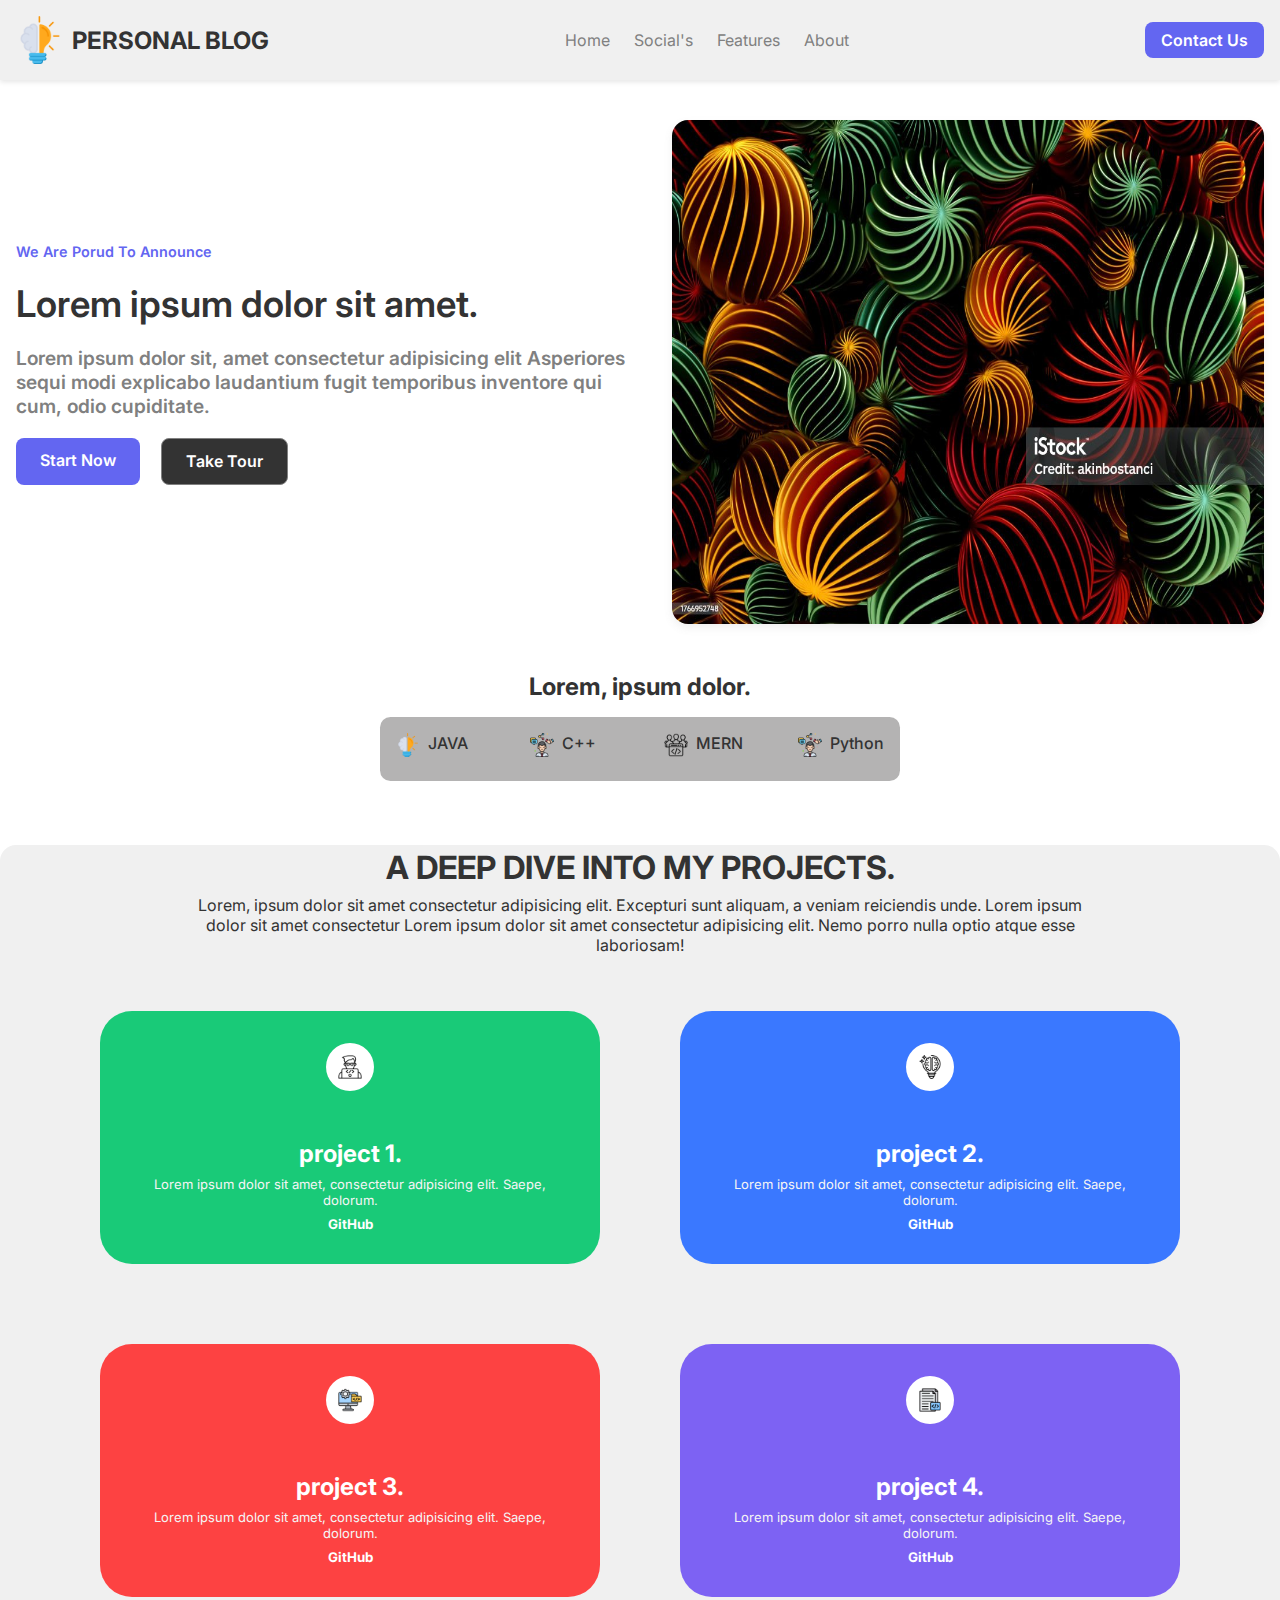
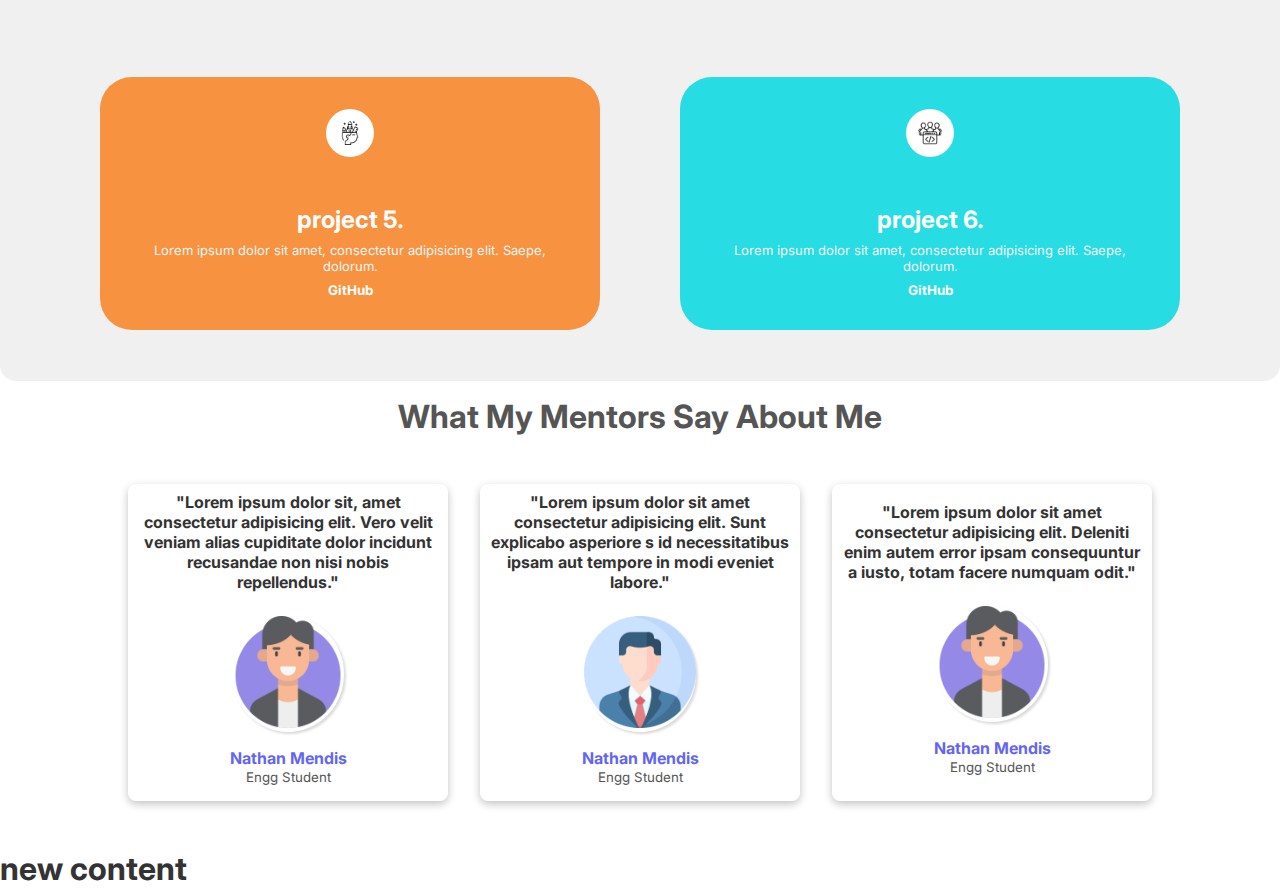
<file: index.html>
<!DOCTYPE html>
<html lang="en">
<head>
    <meta charset="UTF-8">
    <meta name="viewport" content="width=device-width, initial-scale=1.0">
    <title>Document</title>
    <link rel="stylesheet" href="styles.css">
    <style>
       
    </style>
</head>
<body>
    <div class="header">
          <header class="header-content">
               <a href="index.html" class="logo">
                <img src="./images/skill.png" alt="LOGO IMAGE" class="logo-icon">
                <span   class="logo-text">PERSONAL BLOG</span>
            </a>
            <nav class="nav">
                <a href="index.html"class="nav-link">Home</a>
                <a href="socials.html"class="nav-link">Social's</a>
                <a href="#Features"class="nav-link">Features</a>
                <a href="#About" class="nav-link">About</a>
                
            </nav>
            <a href="contact.html" class="contact-btn">Contact Us</a>
            <button class="menu-btn">
            <img src="./images/menu-bar.png" alt="menu-button" class="menu-icon">
      </button>  
        </header>
          
    </div>
    <div class="content">
        <section class="main-section">
            <div class="content-left">
                <p class="section-heading"> We Are Porud To Announce</p>
                <h1 class="section-heading1">Lorem ipsum dolor sit amet.</h1>
                <p class="section-descrtiption">Lorem ipsum dolor sit, amet consectetur adipisicing elit Asperiores
                     sequi modi explicabo laudantium fugit temporibus inventore qui cum, odio cupiditate.</p>
                <div class="button-group">
                     <a href="#start" class="start-button"> Start Now</a>
                     <a href="#tour" class="tour-button">Take Tour</a>
                </div>
            </div>
            <div class="content-right">
                <div class="image-container">
                    <img  class="section-image" src="./images/content_img1.jpg" alt="image">
                </div>
                </div>
        </section>
       
    </div>
    <div class="skills-container">
        
            <h2>Lorem, ipsum dolor.</h2>
            <div class="skill-grid">
                    <div class="skill-logo">
                         <img src="./images/skill.png" alt="HTML" class="skill-logo1">
                         <span class="skill-span">JAVA</span>
                     </div>
                     <div class="skill-logo">
                         <img src="./images/soft-skills.png" alt="HTML" class="skill-logo1">
                         <span class="skill-span">C++</span>
                      </div>
                     <div class="skill-logo">
                              <img src="./images/teams.png" alt="HTML" class="skill-logo1">
                            <span class="skill-span">MERN</span>
                      </div>
                      <div class="skill-logo">
                            <img src="./images/soft-skills.png" alt="HTML" class="skill-logo1">
                             <span class="skill-span">Python</span>
                     </div>          
                            </div>
                
             </div>
              
    </div>
     <div class="feature-container">
        <div class="feature-content">
             <div class="main-info">
                <h1 class="main-heading">A DEEP DIVE INTO MY PROJECTS.</h1>
             
                <p class="main-para">Lorem, ipsum dolor sit amet consectetur adipisicing elit. Excepturi sunt aliquam, a veniam reiciendis unde.
                Lorem ipsum dolor sit amet consectetur Lorem ipsum dolor sit amet consectetur adipisicing elit. Nemo porro nulla optio atque esse laboriosam!
            </p> 
            </div>
            <div class="feature-grid">
                            <!-- card 1 -->
                             
                          <div class="feature-card">
                            <div class="icon-container">
                            <img src="./images/coding.png" alt="img" class="card-icon">
                            </div>
                            <div class="feature-info">
                                <div class="feature-title">
                                        <p>project 1.</p>
                                </div>
                                <div class="featuren-desc">
                                    <p>Lorem ipsum dolor sit amet, consectetur adipisicing elit. Saepe, dolorum. </p>
                                </div>
                                <a href="#project3" class="feature-link">GitHub</a>
                            </div>
                          </div>
                     
                          <!-- card 2 -->
                       
                          <div class="feature-card">
                                 <div class="icon-container">
                                     <img src="./images/creativity (1).png" alt="img" class="card-icon">
                                 </div>
                                 <div class="feature-info">
                                     <div class="feature-title">
                                        <p>project 2.</p>
                                    </div>
                                     <div class="featuren-desc">
                                         <p>Lorem ipsum dolor sit amet, consectetur adipisicing elit. Saepe, dolorum. </p>
                                    </div>
                                    <a href="#project3" class="feature-link">GitHub</a>
                                </div>
                          </div>
                     
                          <!-- card 3 -->
                          
                          <div class="feature-card">
                                 <div class="icon-container">
                                     <img src="./images/software.png" alt="img" class="card-icon">
                                 </div>
                                 <div class="feature-info">
                                     <div class="feature-title">
                                          <p>project 3.</p>
                                     </div>
                                    <div class="featuren-desc">
                                        <p>Lorem ipsum dolor sit amet, consectetur adipisicing elit. Saepe, dolorum. </p>
                                      </div>
                                      <a href="#project3" class="feature-link">GitHub</a>
                                 </div>
                          </div>
                          
                          <!-- card 4 -->
                          <div class="feature-card">
                                 <div class="icon-container">
                                     <img src="./images/source-code.png" alt="img" class="card-icon">
                                 </div>
                                <div class="feature-info">
                                     <div class="feature-title">
                                        <p>project 4.</p>
                                      </div>
                                     <div class="featuren-desc">
                                        <p>Lorem ipsum dolor sit amet, consectetur adipisicing elit. Saepe, dolorum. </p>
                                     </div>
                                     <a href="#project3" class="feature-link">GitHub</a>
                              </div>
                          </div>
                          <!-- card 5 -->
                          <div class="feature-card">
                                <div class="icon-container">
                                     <img src="./images/creativity.png" alt="img" class="card-icon">
                                </div>
                                    <div class="feature-info">
                                         <div class="feature-title">
                                            <p>project 5.</p>
                                         </div>
                                <div class="featuren-desc">
                                    <p>Lorem ipsum dolor sit amet, consectetur adipisicing elit. Saepe, dolorum. </p>
                                </div>
                                <a href="#project3" class="feature-link">GitHub</a>
                            </div>
                          </div>
                          <!-- card 6 -->
                          <div class="feature-card">
                            <div class="icon-container">
                            <img src="./images/teams.png" alt="img" class="card-icon">
                            </div>
                            <div class="feature-info">
                                <div class="feature-title">
                                        <p>project 6.</p>
                                </div>
                                <div class="featuren-desc">
                                    <p>Lorem ipsum dolor sit amet, consectetur adipisicing elit. Saepe, dolorum. </p>
                                </div>
                                <a href="#project3" class="feature-link">GitHub</a>
                            </div>
                          </div>
                         

                            
            </div>
        </div>
     </div>
     <div class="testimonial-container">
            <div class="testimonial-content">
                <div class="testimonail-header">
                    <h1>What My Mentors Say About Me</h1>
                </div>
            <div class="testimoanial-cards">
                        <!-- CARD 1 -->
                    <div class="testimonail-card">
                        <p class="testimonal-para">"Lorem ipsum dolor sit, amet consectetur adipisicing elit. Vero velit veniam
                             alias cupiditate dolor incidunt
                             recusandae non nisi nobis repellendus."</p>
                        <div class="testimonial-img-container">
                            <img src="./images/bussiness-man.png" class="testimonail-img" alt="img">
                        </div>
                        <p class="testimonial-name"> Nathan Mendis</p>
                        <p class="testimoanial-dsg">Engg Student</p>


                    </div>
                    <!-- CARD 2 -->
                    
                        <div class="testimonail-card">
                            <p class="testimonal-para">"Lorem ipsum dolor sit amet consectetur adipisicing elit. Sunt explicabo asperiore
                                s id necessitatibus ipsam aut
                                 tempore in modi eveniet labore."</p>
                            <div class="testimonial-img-container">
                                <img src="./images/profile.png" class="testimonail-img" alt="img">
                            </div>
                            <p class="testimonial-name"> Nathan Mendis</p>
                            <p class="testimoanial-dsg">Engg Student</p>
                        </div>
                   
                    <!-- CARD 3 -->
                   
                        <div class="testimonail-card">
                            <p class="testimonal-para">"Lorem ipsum dolor sit amet consectetur adipisicing elit. Deleniti 
                                enim autem error ipsam
                                 consequuntur a iusto, totam facere numquam odit."</p>
                            <div class="testimonial-img-container">
                                <img src="./images/bussiness-man.png" class="testimonail-img" alt="img" class="testimonail-img">
                            </div>
                            <p class="testimonial-name"> Nathan Mendis</p>
                            <p class="testimoanial-dsg">Engg Student</p>
                    </div>
                    
            </div>

     </div>
     <div class="div">
        <h1>new content</h1>
     </div>
</body>
</html>
</file>
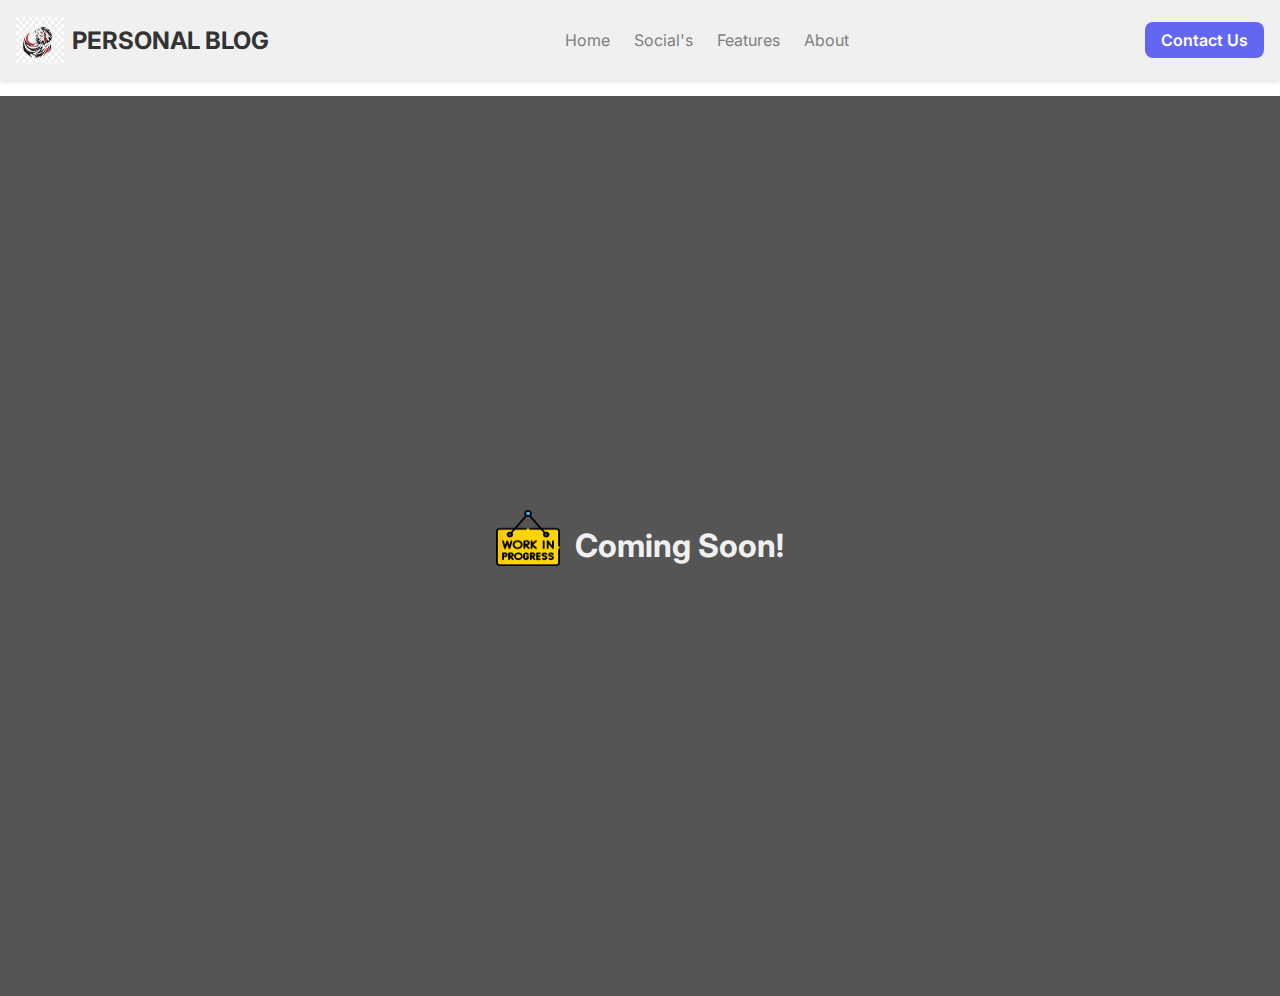
<file: contact.html>
<!DOCTYPE html>
<html lang="en">
<head>
    <meta charset="UTF-8">
    <meta name="viewport" content="width=device-width, initial-scale=1.0">
    <title>contact</title>
    <link rel="stylesheet" href="styles.css">
</head>
<body>
    <div class="header">
        <header class="header-content">
             <a href="index.html" class="logo">
              <img src="./images/logo.jpg" alt="LOGO IMAGE" class="logo-icon">
              <span   class="logo-text">PERSONAL BLOG</span>
          </a>
          <nav class="nav">
              <a href="index.html"class="nav-link">Home</a>
              <a href="socials.html"class="nav-link">Social's</a>
              <a href="#Features"class="nav-link">Features</a>
              <a href="#About" class="nav-link">About</a>
              
          </nav>
          <a href="contact.html" class="contact-btn">Contact Us</a>
          <button class="menu-btn">
          <img src="./images/menu-bar.png" alt="menu-button" class="menu-icon">
    </button>  
      </header>
        
  </div>
<div class="coming-soon-content">
    <div class="coming-soon">
    <img src="images/work-in-progress.png" alt="altpng" class="coming-soon-png">
    <h1 class="coming-soon-txt" >Coming Soon!</h1>
    
    </div>
</div>     

</body>
</html>
</file>
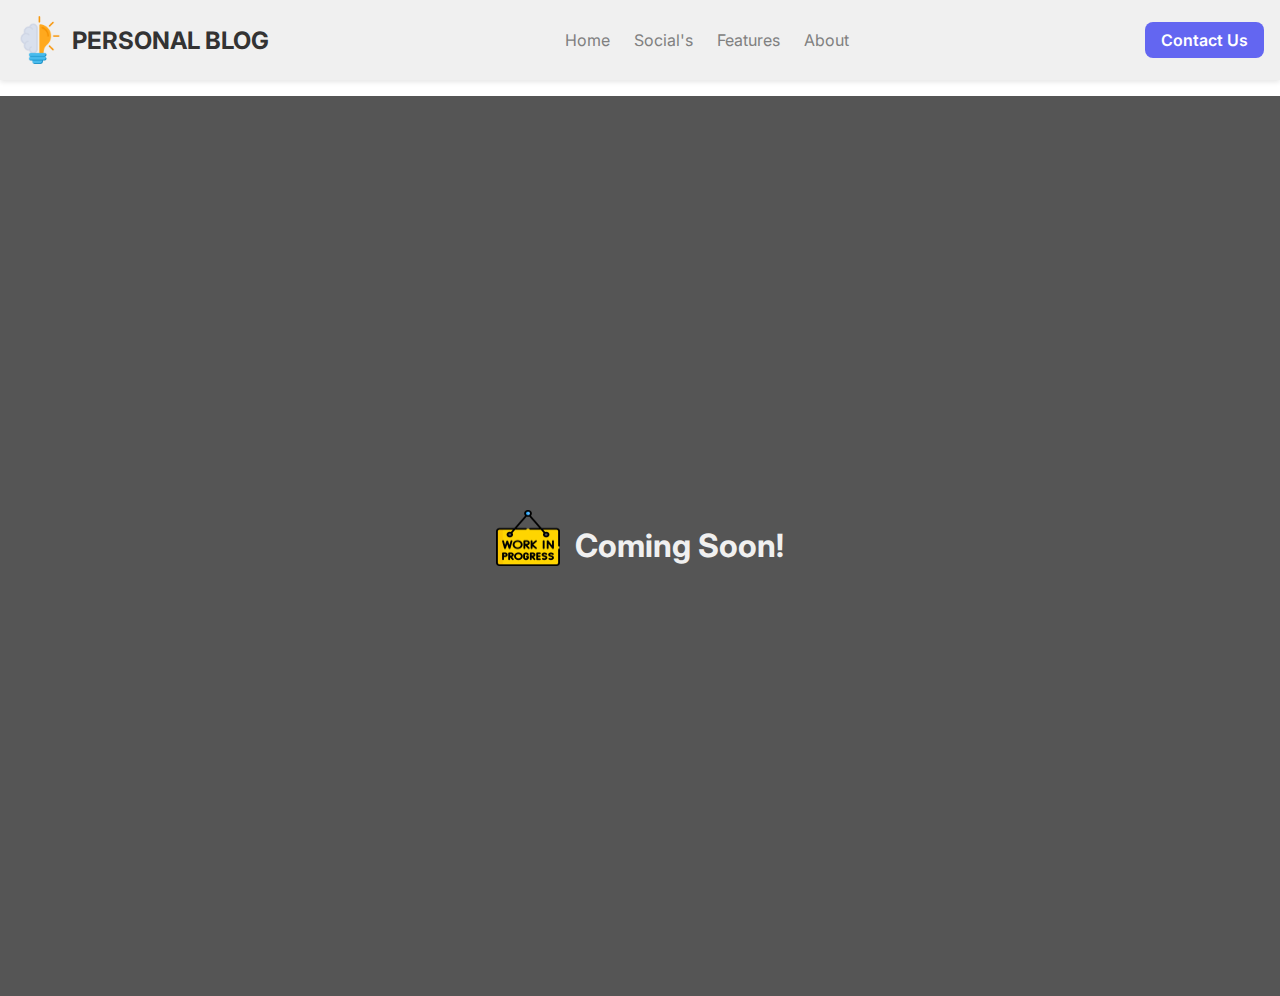
<file: socials.html>
<!DOCTYPE html>
<html lang="en">
<head>
    <meta charset="UTF-8">
    <meta name="viewport" content="width=device-width, initial-scale=1.0">
    <title>Scoials</title>
    <link rel="stylesheet" href="styles.css">
</head>
<body>
    <div class="header">
        <header class="header-content">
             <a href="index.html" class="logo">
              <img src="./images/skill.png" alt="LOGO IMAGE" class="logo-icon">
              <span   class="logo-text">PERSONAL BLOG</span>
          </a>
          <nav class="nav">
              <a href="index.html"class="nav-link">Home</a>
              <a href="socials.html"class="nav-link">Social's</a>
              <a href="#Features"class="nav-link">Features</a>
              <a href="#About" class="nav-link">About</a>
              
          </nav>
          <a href="contact.html" class="contact-btn">Contact Us</a>
          <button class="menu-btn">
          <img src="./images/menu-bar.png" alt="menu-button" class="menu-icon">
    </button>  
      </header>
        
  </div>
  <div class="coming-soon-content">
    <div class="coming-soon">
    <img src="images/work-in-progress.png" alt="altpng" class="coming-soon-png">
    <h1 class="coming-soon-txt" >Coming Soon!</h1>
    
    </div>
</div>   
</body>
</html>
</file>
<file: styles.css>
@import url('https://fonts.googleapis.com/css2?family=Inter:wght@100;200;400;500;600;700&display=swap');

:root {
    --primary-color: #6366F1;
    --accent-color: #3f83f8;
    --text-color: #333333;
    --link-color: #2563eb;
    --background-color: #ffffff;
    --light-gray: #f0f0f0;
    --gray: #808080;
    --dark-gray: #555;
}

* {
    margin: 0;
    padding: 0;
    font-family: 'Inter', Arial, sans-serif;
    text-decoration: none;
    box-sizing: border-box;
}

body {
    background-color: var(--background-color);
    color: var(--text-color);
}

/* Header Section */
.header {
    background-color: var(--light-gray);
    box-shadow: 0 2px 5px rgba(0, 0, 0, 0.1);
}

.header-content {
    max-width: 1280px;
    margin: 0 auto;
    display: flex;
    justify-content: space-between;
    align-items: center;
    padding: 1rem;
}

.logo {
    display: flex;
    align-items: center;
    font-size: 1.5rem;
    font-weight: bold;
    color: var(--text-color);
    gap: 0.5rem;
}

.logo-icon {
    height: 3rem;
    width: 3rem;
}

.nav {
    display: flex;
    gap: 1.5rem;
}

.nav-link {
    color: var(--gray);
    font-size: 1rem;
    transition: color 0.2s;
}

.nav-link:hover {
    color: var(--link-color);
}

.contact-btn {
    background-color: var(--primary-color);
    color: var(--background-color);
    border: none;
    border-radius: 0.5rem;
    padding: 0.5rem 1rem;
    font-weight: 600;
    cursor: pointer;
    transition: background-color 0.2s;
}

.contact-btn:hover {
    background-color: var(--accent-color);
}

.menu-btn {
    display: none;
    background: none;
    border: none;
    cursor: pointer;
}

.menu-icon {
    height: 2rem;
    width: 2rem;
}

/* Responsive Nav */
@media screen and (max-width: 768px) {
    .nav, .contact-btn {
        display: none;
        flex-direction: column;
        background-color: var(--light-gray);
        position: absolute;
        top: 100%;
        right: 0;
        width: 100%;
        padding: 1rem;
        box-shadow: 0 5px 10px rgba(0, 0, 0, 0.1);
    }

    .menu-btn {
        display: block;
    }

    .nav.show {
        display: flex !important;
    }
}

/* Content Section */
.content {
    padding-top: 1.5rem;
}

.main-section {
    max-width: 1280px;
    display: flex;
    flex-direction: column;
    gap: 2rem;
    padding: 1rem;
    align-items: center;
    margin: 0 auto;
}

.content-left {
    text-align: center;
    animation: slidefromleft 2s ease;
}

@keyframes slidefromleft {
    0% {
        opacity: 0;
        transform: translateX(-100%);
    }
    100% {
        opacity: 1;
        transform: translateX(0);
    }
}

.section-heading {
    font-size: 1.05rem;
    font-weight: 600;
    color: var(--primary-color);
}

.section-heading1 {
    font-size: 2.3rem;
    padding: 1.3rem;
    font-weight: 600;
    color: var(--text-color);
}

.section-descrtiption {
    font-size: 1.2rem;
    font-weight: 600;
    color: var(--gray);
}

.button-group {
    margin-top: 0.2rem;
    display: flex;
    gap: 1.3rem;
    padding: 1rem;
    justify-content: center;
}

.start-button, .tour-button {
    padding: 0.8rem 1.5rem;
    border-radius: 0.5rem;
    font-weight: 600;
    font-size: 1rem;
    cursor: pointer;
}

.start-button {
    background-color: var(--primary-color);
    color: var(--background-color);
    border: none;
}

.start-button:hover {
    background-color: var(--link-color);
    box-shadow: 0 2px 5px rgba(0, 0, 0, 0.1);
}

.tour-button {
    background-color: var(--text-color);
    color: var(--background-color);
    border: 1px solid var(--gray);
}

.tour-button:hover {
    background-color: var(--background-color);
    color: var(--text-color);
}

.content-right {
    display: flex;
    align-items: center;
    justify-content: center;
}

.image-container {
    border-radius: 1rem;
    overflow: hidden;
    box-shadow: 0px 4px 8px rgba(109, 107, 107, 0.1);
    height: 40vh;
}

.section-image {
    height: 100%;
    width: 100%;
}

@media screen and (min-width: 780px) {
    .main-section {
        flex-direction: row;
    }
    .content-left {
        max-width: 50%;
        padding-left: 0;
        text-align: left;
    }
    .button-group {
        justify-content: start;
        padding-left: 0;
    }
    .section-heading {
        font-size: 0.9rem;
        padding-left: 0;
    }
    .section-heading1 {
        padding-left: 0;
    }
    .image-container {
        height: 56vh;
    }
}

/* Skills Section */
.skills-container {
    margin: 2rem 0 4rem;
    display: flex;
    flex-direction: column;
    align-items: center;
    animation: slidefromleft 2s ease;
}

.skill-grid {
    margin-top: 1rem;
    border: none;
    border-radius: 0.655rem;
    background-color: rgb(180, 179, 179);
    display: grid;
    grid-template-columns: repeat(2, 1fr);
    gap: 3rem;
    padding: 1rem;
}

.skill-logo {
    font-size: 1rem;
    font-weight: 500;
    color: var(--gray);
    display: flex;
    gap: 0.5rem;
}

.skill-logo1 {
    height: 1.3rem;
}

.skill-span {
    color: var(--text-color);
}

@media screen and (min-width: 640px) {
    .skill-grid {
        max-width: 70%;
        height: 4rem;
        grid-template-columns: repeat(4, 1fr);
    }
    .skill-logo1 {
        height: 1.5rem;
    }
}

/* Feature Section */
.main-info{
    width: 70%;
    display: flex;
    flex-direction: column;
    gap: 0.5rem;
}
.feature-content {
    padding: 0.2rem;
    border-radius: 1rem;
    background-color: var(--light-gray);
    display: flex;
    flex-direction: column;
    align-items: center;
    text-align: center;
}

.feature-grid {
    display: grid;
    grid-template-columns: repeat(2, 1fr);
    border: none;
    border-radius: 0.655rem;
    margin-top: 0.5rem;
    gap: 1rem;
    padding: 1rem;
}

.feature-card {
    display: flex;
    flex-direction: column;
    justify-content: center;
    align-self: center;
    background-color: var(--accent-color);
    border: none;
    border-radius: 2rem;
    margin: 2rem;
    padding: 2rem;
    gap: 3rem;
    text-align: center;
    max-width: 500px;
    transition: transform 0.3s ease, box-shadow 0.3s ease;
}

.feature-card:hover {
    box-shadow: 0 1rem 2rem rgb(59, 59, 59);
    transform: scale(1.05);
}
/* .feature-link:nth-child(3){
    text-decoration: none;
    color: white;
    font-size: smaller;
    font-weight: bolder;
} */
.feature-card:nth-child(2) {
    background-color: #3a78ff;
}

.feature-card:nth-child(1) {
    background-color: #19ca78;
}

.feature-card:nth-child(3) {
    background-color: #fd4242;
}

.feature-card:nth-child(4) {
    background-color: #7d62f3;
}

.feature-card:nth-child(5) {
    background-color: #f79240;
}

.feature-card:nth-child(6) {
    background-color: #27dce2;
}

.feature-title {
    font-weight: bold;
    font-size: 1.5rem;
    color: white;
}

.featuren-desc {
    font-size: small;
    color: whitesmoke;
}

.icon-container {
    margin: 0 auto;
    background-color: white;
    border-radius: 50%;
    height: 3rem;
    width: 3rem;
    display: flex;
    justify-content: center;
    align-items: center;
}

.card-icon {
    width: 1.5rem;
    height: 1.5rem;
}
.feature-info{
    display: flex;
    flex-direction: column;
    gap: 0.5rem;
}
@media screen and (max-width: 650px) {
    .feature-grid {
        margin-left: 1rem;
        grid-template-columns: repeat(1, 2fr);
    }
}
.feature-link{
    text-decoration: none;
    color: white;
    font-size: smaller;
    font-weight: bolder;
}
/* COMING SOON SECTION */
.coming-soon-content{
   height:  100vh;
   display: flex; 
   flex-direction: row; 
   justify-content: center; 
   margin-top: 1rem;
    align-items: center; 
     background-color: var(--dark-gray); 
    
    color:var(--light-gray)
 
}
 .coming-soon-png{
    width: 4rem;
    height: 3.5rem;

} 
.coming-soon-txt{
    margin-top: 1rem;
    height: 3.5rem;


} 
.coming-soon{
    display: flex;
    flex-direction: row;
    gap: 15px;
}
/* 
TESTIMONIAL SECTION */
.testimonial-content{
    display: flex;
    flex-direction: column;
    justify-content: center;
    align-items: center;
    gap: 2rem;
    margin-top: 1rem;
    width: 100vw;
    margin-bottom: 1rem;
    

}
.testimonail-header{
    color: var(--dark-gray);
}
.testimoanial-cards{
    
    display:grid;
    grid-template-columns: repeat(3,2fr);
    gap: 2rem;
    width: 80vw;
}
.testimonail-card{
    background-color: var(--background-color);
    border: none;
    border-radius: 0.5rem;
    display: flex;
    flex-direction: column;
    justify-content: center;
    align-items: center;
    gap: 1rem;
    box-shadow: rgba(0, 0, 0, 0.24) 0px 3px 8px;
    margin-top: 1rem;
    margin-bottom: 2rem;
   
    
}
.testimonial-img-container{
    box-shadow: rgba(0, 0, 0, 0.15) 1.95px 1.95px 2.6px; 
    border-radius: 50%;
}
.testimonal-para{
    text-align: center;
    margin:0.5rem;
    font-weight: bolder;
}
.testimonail-img{
    height: 7rem;
    width: 7rem;
}
.testimonial-name{
    color: var(--primary-color);
    font-size:1rem;
    font-weight: bolder;

}
.testimoanial-dsg{
    color: var(--dark-gray);
    margin-bottom: 1rem;
    margin-top: -15px;
    font-size: smaller;

}
@media  screen and (max-width:650px) {
    .testimoanial-cards{
        grid-template-columns: repeat(1,2fr);
    }
    
}
</file>
